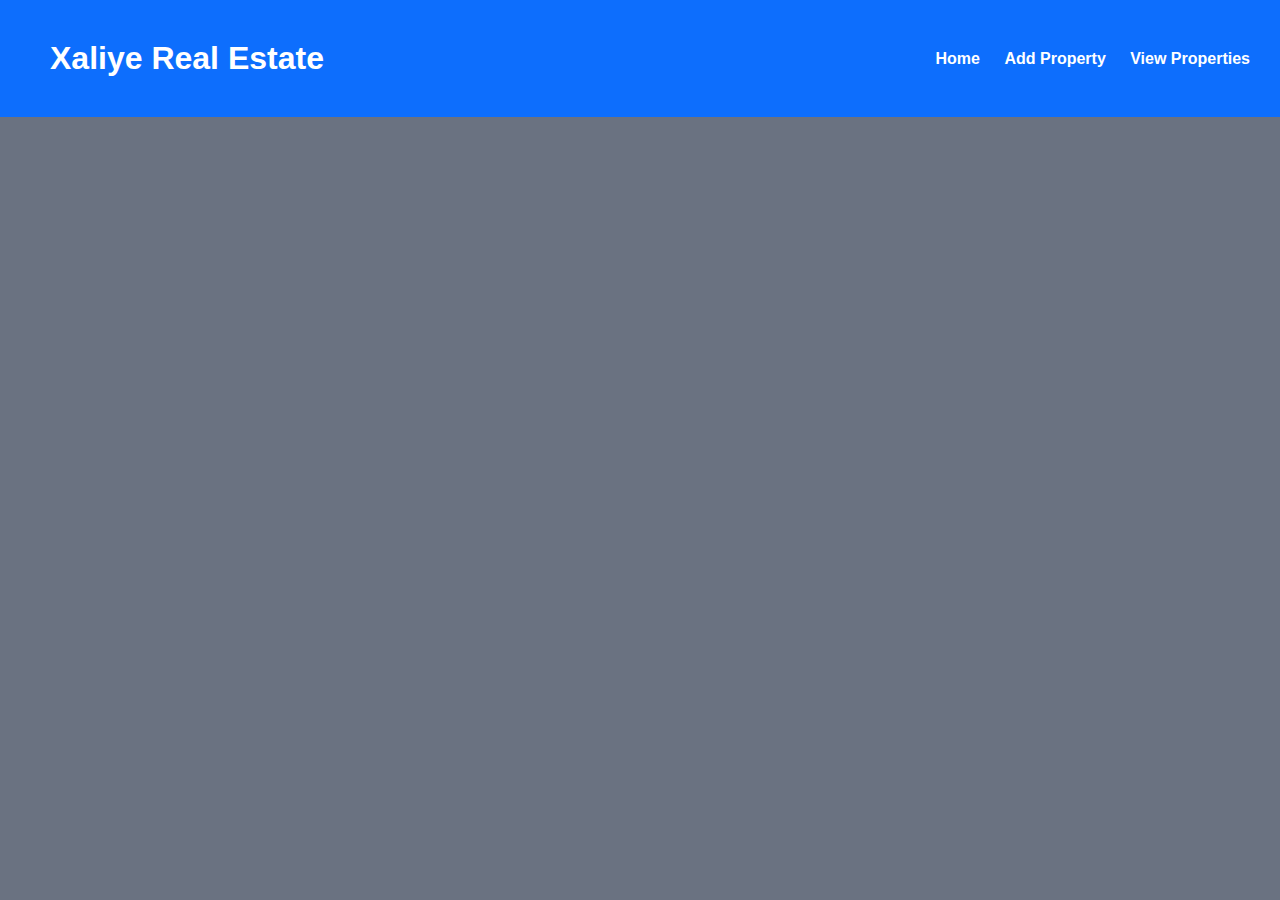
<file: index.html>
<!DOCTYPE html>
<html lang="en">
<head>
  <meta charset="UTF-8" />
  <meta name="viewport" content="width=device-width, initial-scale=1.0"/>
  <title>Xaliye Real Estate</title>
  <style>
    body {
      font-family: 'Segoe UI', sans-serif;
      margin: 0;
      padding: 0;
      background-color: #6a7281;
    }
    header {
      background-color: #0d6efd;
      color: white;
      padding: 20px 30px;
      display: flex;
      justify-content: space-between;
      align-items: center;
    }
    nav a {
      color: white;
      margin-left: 20px;
      text-decoration: none;
      font-weight: bold;
    }
    h1, h2 {
      margin: 20px;
    }
    #form-section {
      max-width: 700px;
      margin: auto;
      background: white;
      padding: 25px;
      border-radius: 8px;
      box-shadow: 0 0 10px rgba(0,0,0,0.05);
    }
    input, textarea, button {
      width: 100%;
      padding: 12px;
      margin: 10px 0;
      box-sizing: border-box;
      font-size: 16px;
      border: 1px solid #ccc;
      border-radius: 5px;
    }
    button {
      background-color: #0d6efd;
      color: white;
      border: none;
      cursor: pointer;
    }
    button:hover {
      background-color: #0b5ed7;
    }
    .property-card {
      background: white;
      border: 1px solid #ddd;
      margin: 20px;
      padding: 15px;
      border-radius: 8px;
      box-shadow: 0 0 5px rgba(0,0,0,0.03);
    }
    .property-card img {
      width: 100%;
      max-height: 300px;
      object-fit: cover;
      border-radius: 5px;
    }
    .whatsapp, .edit-btn, .delete-btn {
      display: inline-block;
      margin-top: 10px;
      padding: 10px 15px;
      border-radius: 5px;
      text-decoration: none;
      margin-right: 10px;
    }
    .whatsapp {
      background-color: #25D366;
      color: white;
    }
    .edit-btn {
      background-color: #ffc107;
      color: black;
    }
    .delete-btn {
      background-color: #dc3545;
      color: white;
    }
  </style>
</head>
<body>
  <header>
    <h1>Xaliye Real Estate</h1>
    <nav>
      <a href="#" onclick="showForm()">Home</a>
      <a href="#" onclick="showForm()">Add Property</a>
      <a href="#" onclick="showProperties()">View Properties</a>
    </nav>
  </header>

  <section id="form-section" style="display: none;">
    <h2 id="form-title">Add Your Property</h2>
    <form id="property-form">
      <input type="text" placeholder="Property Title" name="title" required />
      <input type="text" placeholder="Location" name="location" required />
      <input type="number" placeholder="Price $" name="price" required />
      <input type="text" placeholder="WhatsApp Number" name="whatsapp" required />
      <textarea placeholder="Description" name="description" required></textarea>
      <input type="file" accept="image/*" name="image" />
      <input type="hidden" name="editIndex" />
      <button type="submit">Save Property</button>
    </form>
  </section>

  <main id="property-list"></main>

  <script>
    function showForm(index = null) {
      document.getElementById('form-section').style.display = 'block';
      document.getElementById('property-list').style.display = 'none';
      if (index === null) {
        document.getElementById('property-form').reset();
        document.getElementById('form-title').innerText = "Add Your Property";
      }
    }

    function showProperties() {
      document.getElementById('form-section').style.display = 'none';
      document.getElementById('property-list').style.display = 'block';
      loadProperties();
    }

    document.getElementById('property-form').addEventListener('submit', function (e) {
      e.preventDefault();
      const form = new FormData(e.target);
      const editIndex = form.get('editIndex');
      const properties = JSON.parse(localStorage.getItem('properties')) || [];

      function saveData(imageSrc) {
        const property = {
          title: form.get('title'),
          location: form.get('location'),
          price: form.get('price'),
          whatsapp: form.get('whatsapp'),
          description: form.get('description'),
          image: imageSrc
        };

        if (editIndex) {
          properties[editIndex] = property;
        } else {
          properties.push(property);
        }

        localStorage.setItem('properties', JSON.stringify(properties));
        alert("Property saved successfully!");
        e.target.reset();
        showProperties();
      }

      const file = form.get('image');
      if (file && file.size > 0) {
        const reader = new FileReader();
        reader.onload = () => saveData(reader.result);
        reader.readAsDataURL(file);
      } else {
        const oldImage = editIndex ? properties[editIndex].image : "";
        saveData(oldImage);
      }
    });

    function loadProperties() {
      const list = document.getElementById('property-list');
      list.innerHTML = '';
      const properties = JSON.parse(localStorage.getItem('properties')) || [];

      properties.forEach((prop, index) => {
        const div = document.createElement('div');
        div.className = 'property-card';
        div.innerHTML = `
          <img src="${prop.image}" alt="House" />
          <h3>${prop.title}</h3>
          <p><strong>Location:</strong> ${prop.location}</p>
          <p><strong>Price:</strong> $${prop.price}</p>
          <p>${prop.description}</p>
          <a class="whatsapp" href="https://wa.me/${prop.whatsapp}" target="_blank">Contact via WhatsApp</a>
          <button class="edit-btn" onclick="editProperty(${index})">Edit</button>
          <button class="delete-btn" onclick="deleteProperty(${index})">Delete</button>
        `;
        list.appendChild(div);
      });
    }

    function deleteProperty(index) {
      if (confirm("Are you sure you want to delete this property?")) {
        const properties = JSON.parse(localStorage.getItem('properties')) || [];
        properties.splice(index, 1);
        localStorage.setItem('properties', JSON.stringify(properties));
        loadProperties();
      }
    }

    function editProperty(index) {
      const properties = JSON.parse(localStorage.getItem('properties')) || [];
      const prop = properties[index];
      showForm(index);
      const form = document.getElementById('property-form');
      form.title.value = prop.title;
      form.location.value = prop.location;
      form.price.value = prop.price;
      form.whatsapp.value = prop.whatsapp;
      form.description.value = prop.description;
      form.editIndex.value = index;
      document.getElementById('form-title').innerText = "Edit Property";
    }

    // Load initially
    showProperties();
  </script>
</body>
</html>
</file>
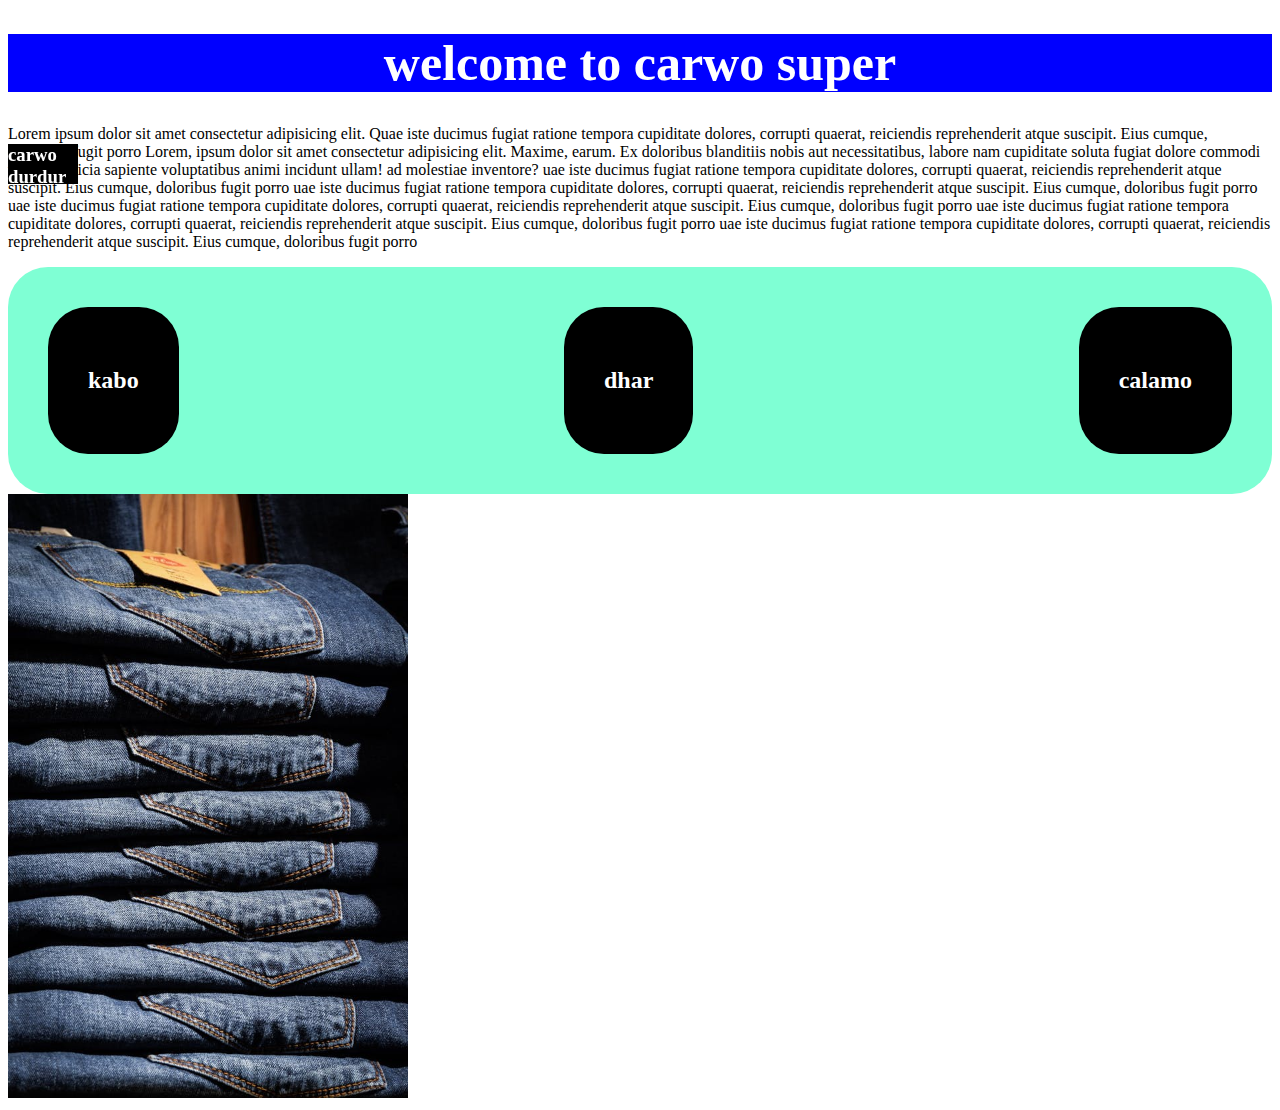
<file: hoodo.html>
<!DOCTYPE html>
<html lang="en">
<head>
    <meta charset="UTF-8">
    <meta name="viewport" content="width=device-width, initial-scale=1.0">
    <title>div</title>
    <style>
    h1 {
        background-color: blue;
        font-size: 50px;
        text-align: center;
        color: white;
    }
.container {
    background-color: aquamarine;
    display: flex;
    justify-content: center;
align-items: center;
justify-content: center;
justify-content: space-between;
}
div {
    background-color: black;
    color: white;
    padding: 40px;
    border-radius: 40px;
}
h3 {
background-color: rgb(0, 0, 0);
color: white;
position: fixed;
width: 70px;
height: 40px;
}

    </style>
</head>
<body>
    <h1>welcome to carwo super</h1>
    <h3>
        carwo durdur
    </h3>
  
    <p>Lorem ipsum dolor sit amet consectetur adipisicing elit.
         Quae iste ducimus fugiat ratione tempora cupiditate
          dolores, corrupti quaerat, reiciendis reprehenderit
           atque suscipit. Eius cumque, doloribus fugit porro 
           Lorem, ipsum dolor sit amet consectetur adipisicing elit. Maxime, earum. Ex doloribus blanditiis nobis aut necessitatibus, labore nam cupiditate soluta fugiat dolore commodi veniam officia sapiente voluptatibus animi incidunt ullam!
           ad molestiae inventore?
           uae iste ducimus fugiat ratione tempora cupiditate
           dolores, corrupti quaerat, reiciendis reprehenderit
            atque suscipit. Eius cumque, doloribus fugit porro
            uae iste ducimus fugiat ratione tempora cupiditate
            dolores, corrupti quaerat, reiciendis reprehenderit
             atque suscipit. Eius cumque, doloribus fugit porro
             uae iste ducimus fugiat ratione tempora cupiditate
             dolores, corrupti quaerat, reiciendis reprehenderit
              atque suscipit. Eius cumque, doloribus fugit porro
              uae iste ducimus fugiat ratione tempora cupiditate
              dolores, corrupti quaerat, reiciendis reprehenderit
               atque suscipit. Eius cumque, doloribus fugit porro
               uae iste ducimus fugiat ratione tempora cupiditate
               dolores, corrupti quaerat, reiciendis reprehenderit
                atque suscipit. Eius cumque, doloribus fugit porro</p>
    <div class="container">
<div>
    <h2>kabo</h2>
</div>
<div>
    <h2>dhar</h2>
</div>
<div>
    <h2>calamo</h2>
</div>
    </div>

    <img src="./jeans-pants-blue-shop-52518.jpeg" width="400">
   

</body>
</html>
</file>
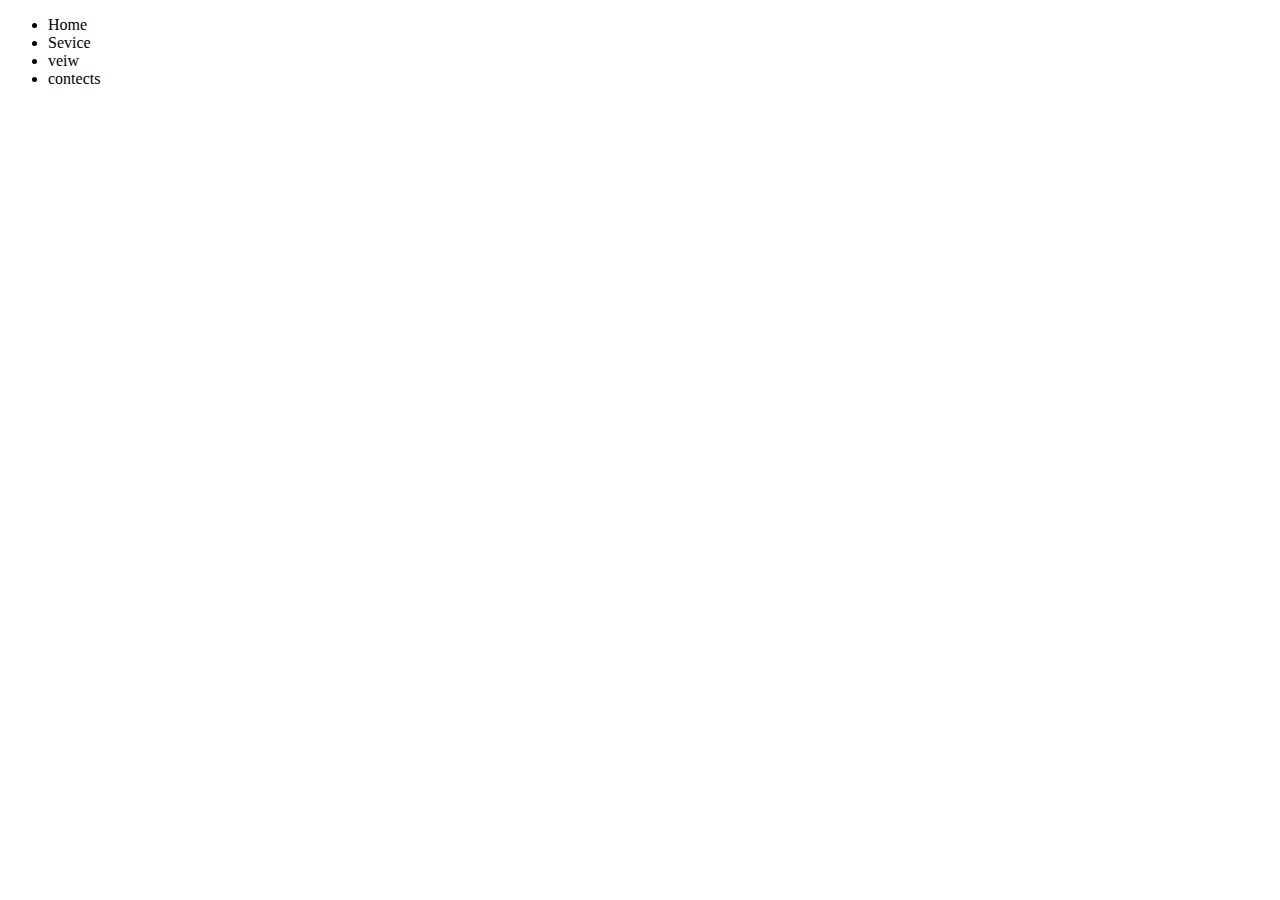
<file: link.html>
<!DOCTYPE html>
<html lang="en">
<head>
    <meta charset="UTF-8">
    <meta name="viewport" content="width=device-width, initial-scale=1.0">
    <title>xaliye.com</title>
</head>
<body>
    <div>
    <ul>
        <li>  Home</li>
        <li>Sevice</li>
        <li>veiw</li>
        <li>contects</li>
    
    </ul>
    
        </div>
</body>
</html>
</file>
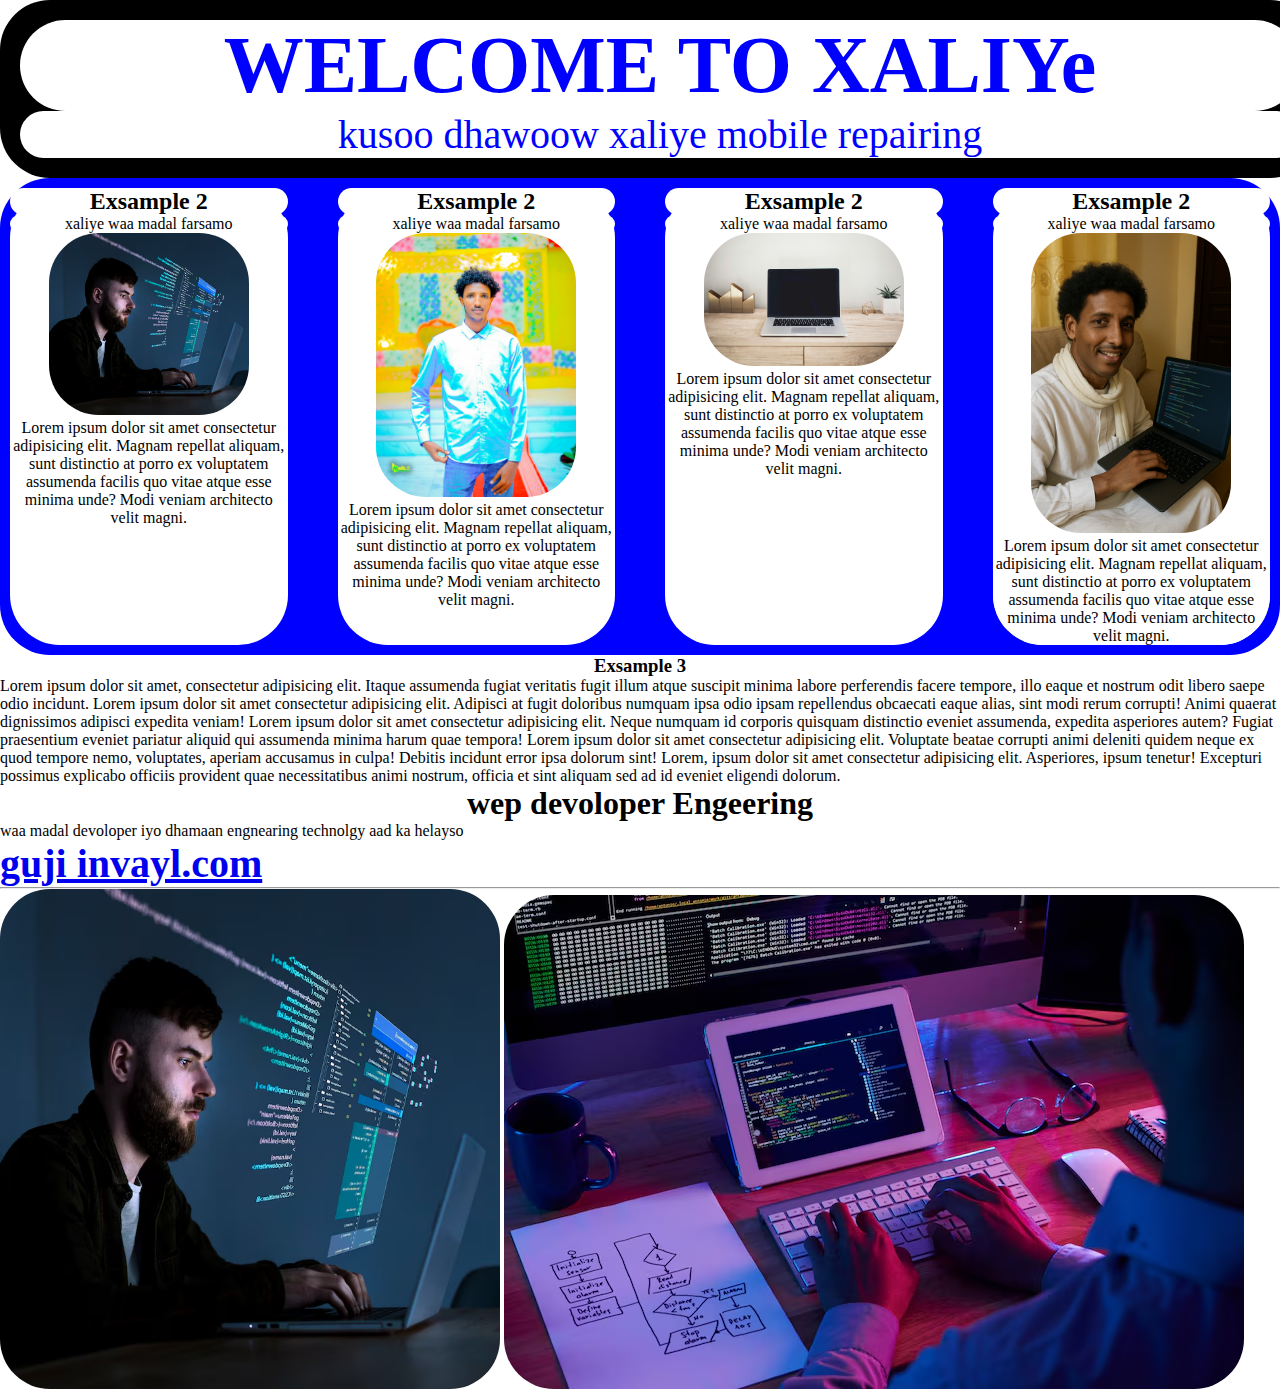
<file: maxamed.html>
<!DOCTYPE html>
<html lang="en">
<head>
    <meta charset="UTF-8">
    <meta name="viewport" content="width=device-width, initial-scale=1.0">
    <title>maxamed</title>
    <link rel="stylesheet" href="maxamed.css">
</head>
<body>
    <div class="top-header">
<h1>WELCOME TO XALIYe</h1>
<p>kusoo dhawoow xaliye mobile repairing</p>
</div>
<section>
    <div class="maxamed-menu">
<h2>Exsample 2</h2>
<p>xaliye waa madal farsamo</p>
<img src="./image22.avif" width="200"/>
<p>Lorem ipsum dolor sit amet consectetur adipisicing elit.
     Magnam repellat aliquam, sunt distinctio at porro 
     ex voluptatem assumenda facilis quo vitae atque esse
      minima unde? Modi veniam architecto velit magni.</p>
    </div>
    <div class="maxamed-menu">
        <h2>Exsample 2</h2>
        <p>xaliye waa madal farsamo</p>
        <img src="./IMG-20250224-WA0110 (1).jpg" width="200"/>
        <p>Lorem ipsum dolor sit amet consectetur adipisicing elit.
             Magnam repellat aliquam, sunt distinctio at porro 
             ex voluptatem assumenda facilis quo vitae atque esse
              minima unde? Modi veniam architecto velit magni.</p>
            </div>
            <div class="maxamed-menu">
                <h2>Exsample 2</h2>
                <p>xaliye waa madal farsamo</p>
                <img src="./image3.jpg" width="200"/>
                <p>Lorem ipsum dolor sit amet consectetur adipisicing elit.
                     Magnam repellat aliquam, sunt distinctio at porro 
                     ex voluptatem assumenda facilis quo vitae atque esse
                      minima unde? Modi veniam architecto velit magni.</p>
                    </div>
                    <div class="maxamed-menu">
                        <h2>Exsample 2</h2>
                        <p>xaliye waa madal farsamo</p>
     <img src="./maxamed 1.png" width="200px"/>
   <p>Lorem ipsum dolor sit amet consectetur adipisicing elit.
  Magnam repellat aliquam, sunt distinctio at porro 
         ex voluptatem assumenda facilis quo vitae atque esse
         minima unde? Modi veniam architecto velit magni.</p>
                       </div>
                     
                       </dive>
</section>  
<dive class="maxamed-menu">
    <p>
        <h3>Exsample 3</h3>
    Lorem ipsum dolor sit amet, consectetur adipisicing elit. Itaque assumenda fugiat veritatis fugit illum atque suscipit minima labore perferendis facere tempore, illo eaque et nostrum odit libero saepe odio incidunt.
    Lorem ipsum dolor sit amet consectetur adipisicing elit. Adipisci at fugit doloribus numquam ipsa odio ipsam repellendus obcaecati eaque alias, sint modi rerum corrupti! Animi quaerat dignissimos adipisci expedita veniam!
    Lorem ipsum dolor sit amet consectetur adipisicing elit. Neque numquam id corporis quisquam distinctio eveniet assumenda, expedita asperiores autem? Fugiat praesentium eveniet pariatur aliquid qui assumenda minima harum quae tempora!
    Lorem ipsum dolor sit amet consectetur adipisicing elit. Voluptate beatae corrupti animi deleniti quidem neque ex quod tempore nemo, voluptates, aperiam accusamus in culpa! Debitis incidunt error ipsa dolorum sint!
    Lorem, ipsum dolor sit amet consectetur adipisicing elit. Asperiores, ipsum tenetur! Excepturi possimus explicabo officiis provident quae necessitatibus animi nostrum, officia et sint aliquam sed ad id eveniet eligendi dolorum.

</p> 

<h1>wep devoloper Engeering </h1>
waa madal devoloper iyo dhamaan engnearing technolgy aad ka helayso<br>
<b><a href="https://www.invayl.com/">guji invayl.com</a></b><hr>
<img src="/image22.avif" width="500px" height="500px">
<img src="./image33.avif">

</body>
</html>
</file>
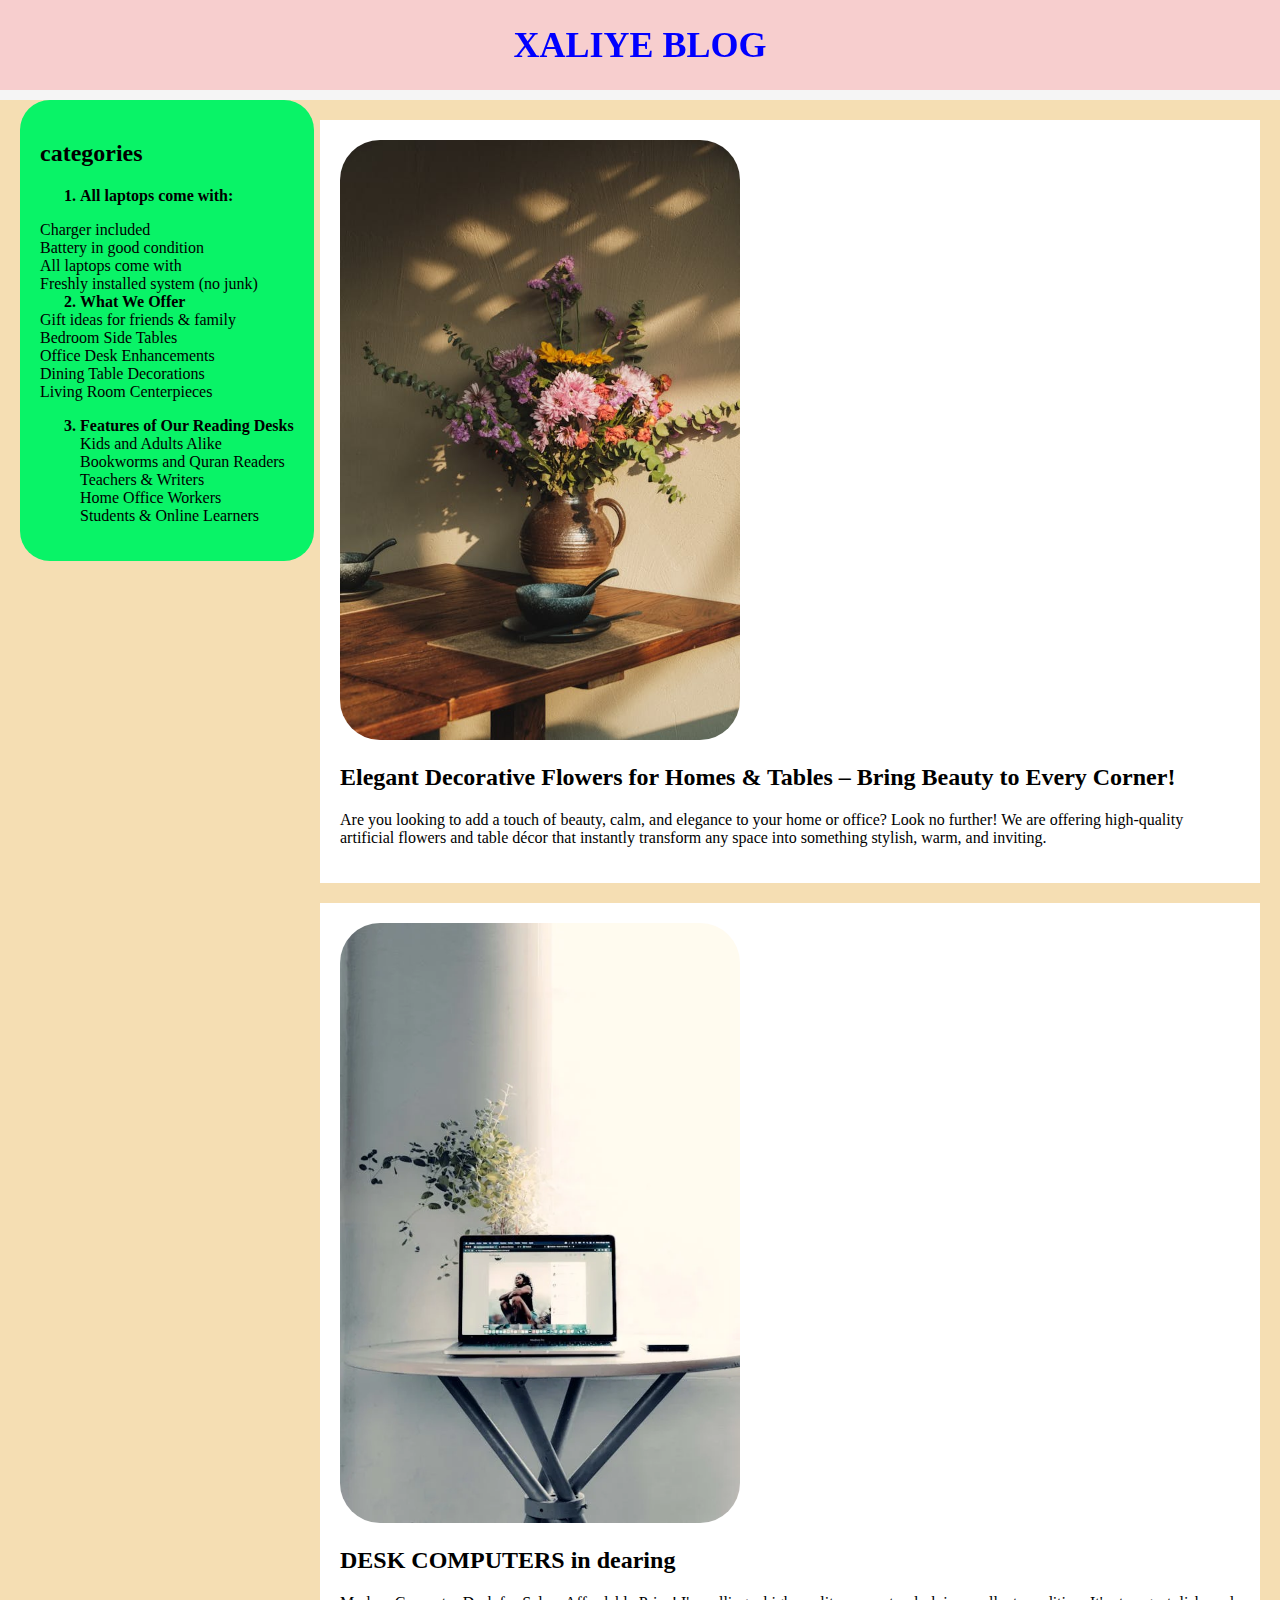
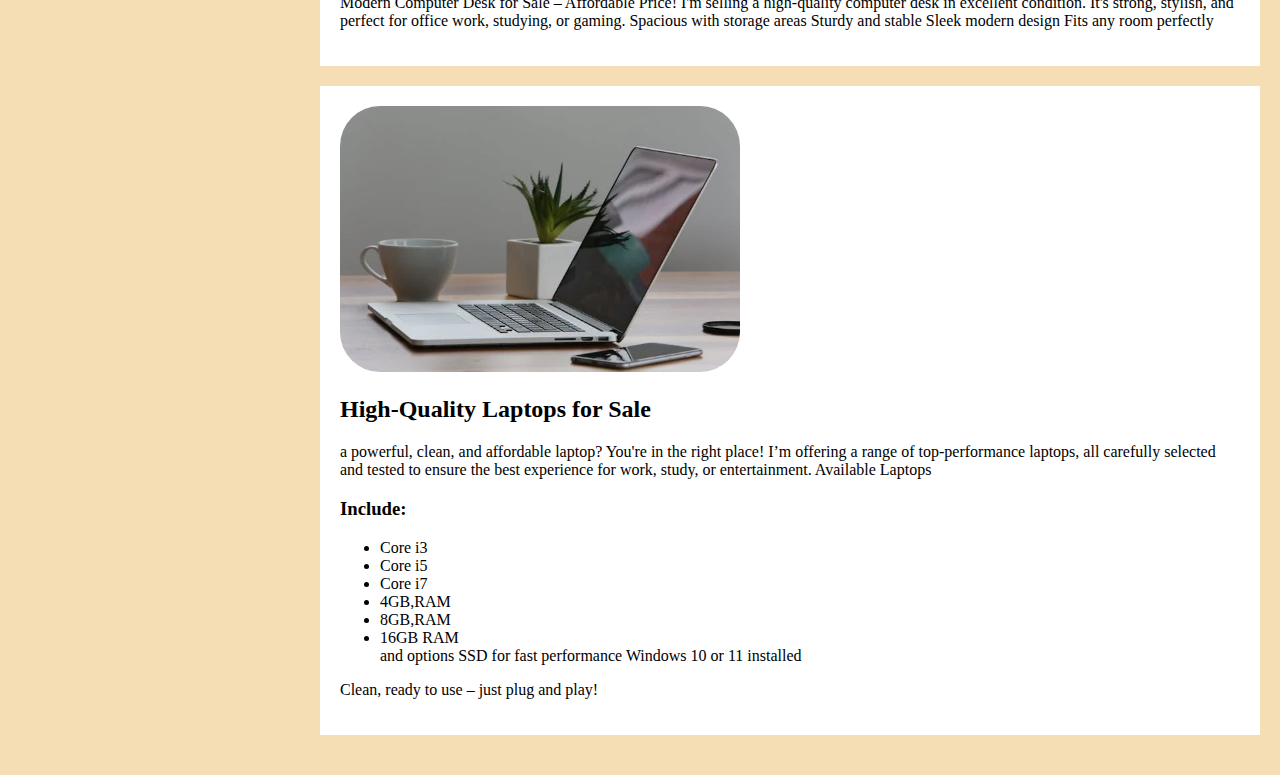
<file: my blog.html>
<!DOCTYPE html>
<html lang="en">
<head>
    <meta charset="UTF-8">
    <meta name="viewport" content="width=device-width, initial-scale=1.0">
    <title>xaliye blog</title>
    <style>
        body {
            padding: 0;
            margin: 0;
            background-color: whitesmoke;
        }
        header {
            position: fixed;
            top: 0;
            left:0 ;
            background-color: #f333;
            width: 100%;
            text-align: center;
            color: blue;
            font-size: 18px;
            box-shadow: 6px 3px 5px rgb(red, green, blue);
z-index: 999;
        }
        .container {
            display: flex;
        margin-top:100px;
        padding: 20px;
        background-color: wheat;
        }
        aside {
            position: fixed;
        left: 20px;
        top: 100px;
        background-color: #09f367;
        padding: 20px;
          box-shadow: 6px 3px 5px rgb(red, green, blue);
          border-radius: 30px;
        }
        aside ul {
            list-style: none;
            padding-left: 0px;
           
        }
        main {
            margin-left: 300px;
            flex: 1;
        }
        article {
            background-color: #fff;
            padding: 20px;
            margin-bottom: 20px;
            position: relative;
        }
article img {
    width: 400px;
    border-radius: 40px;
}
    </style>
</head>
<body>
    <header class="header">
    <h1>
        XALIYE BLOG
    </h1>
</header>
<div class="container">
    <!--waa qaybta midigta sidebar-->
    <aside>
        <h2>categories</h2>
        <ol>
           <b> <li> All laptops come with:</li></b>
            </ol>
<ul>
    <li>Charger included</li>
    <li>Battery in good condition</li>
    <li> All laptops come with</li>
    <li>Freshly installed system (no junk)</li>
<ol start="2">
   <b><li>What We Offer</li></b> 
</ol> 
    <li>Gift ideas for friends & family</li>
    <li>Bedroom Side Tables</li>
    <li>Office Desk Enhancements</li>
    <li>Dining Table Decorations</li>
     Living Room Centerpieces
</ul>
<ol start="3">
  <b>  <li> Features of Our Reading Desks</li></b>
<ul>
    <li>Kids and Adults Alike</li>
    <li> Bookworms and Quran Readers</li>
    <li>Teachers & Writers</li>
    <li>Home Office Workers</li>
    <li> Students & Online Learners</li>
</ul>
</ol>
    </aside>
    <main class="main">
        <article>
<img src="./image 2.jpeg"/>
<h2> Elegant Decorative Flowers for Homes & Tables – Bring Beauty to Every Corner!</h2>
<p>Are you looking to add a touch of beauty,
     calm, and elegance to your home or office?
      Look no further! We are offering high-quality 
      artificial flowers and table décor that instantly 
      transform any space into something stylish, warm, 
      and inviting.</p>
        </article>
        <article>
            <img src="./image 2.webp" />
        <h2>DESK COMPUTERS in dearing</h2>
<p>Modern Computer Desk for Sale – Affordable Price!
I'm selling a high-quality computer desk in excellent condition. It's strong, stylish, and perfect for office work, studying, or gaming.
 Spacious with storage areas
  Sturdy and stable
 Sleek modern design
Fits any room perfectly</p>
        </article>
         <article>
            <img src="./pexels-photo.webp"/>
        <h2> High-Quality Laptops for Sale </h2>
<p>a powerful, clean, and affordable laptop? You're in the right place! I’m offering a range of top-performance laptops, all carefully selected and tested to ensure the best experience for work, study, or entertainment.

 Available Laptops <h3>Include:</h3>
 <ul>
    <li>Core i3 </li>
    <li>Core i5</li>
    <li>Core i7</li>
    <li>4GB,RAM</li>
    <li>8GB,RAM</li>
    <li>16GB RAM</li>
and  options
 SSD for fast performance
Windows 10 or 11 installed
</ul>
 Clean, ready to use – just plug and play!</p>
        </article>
    </main>
</div>
</body>
</html>
</file>
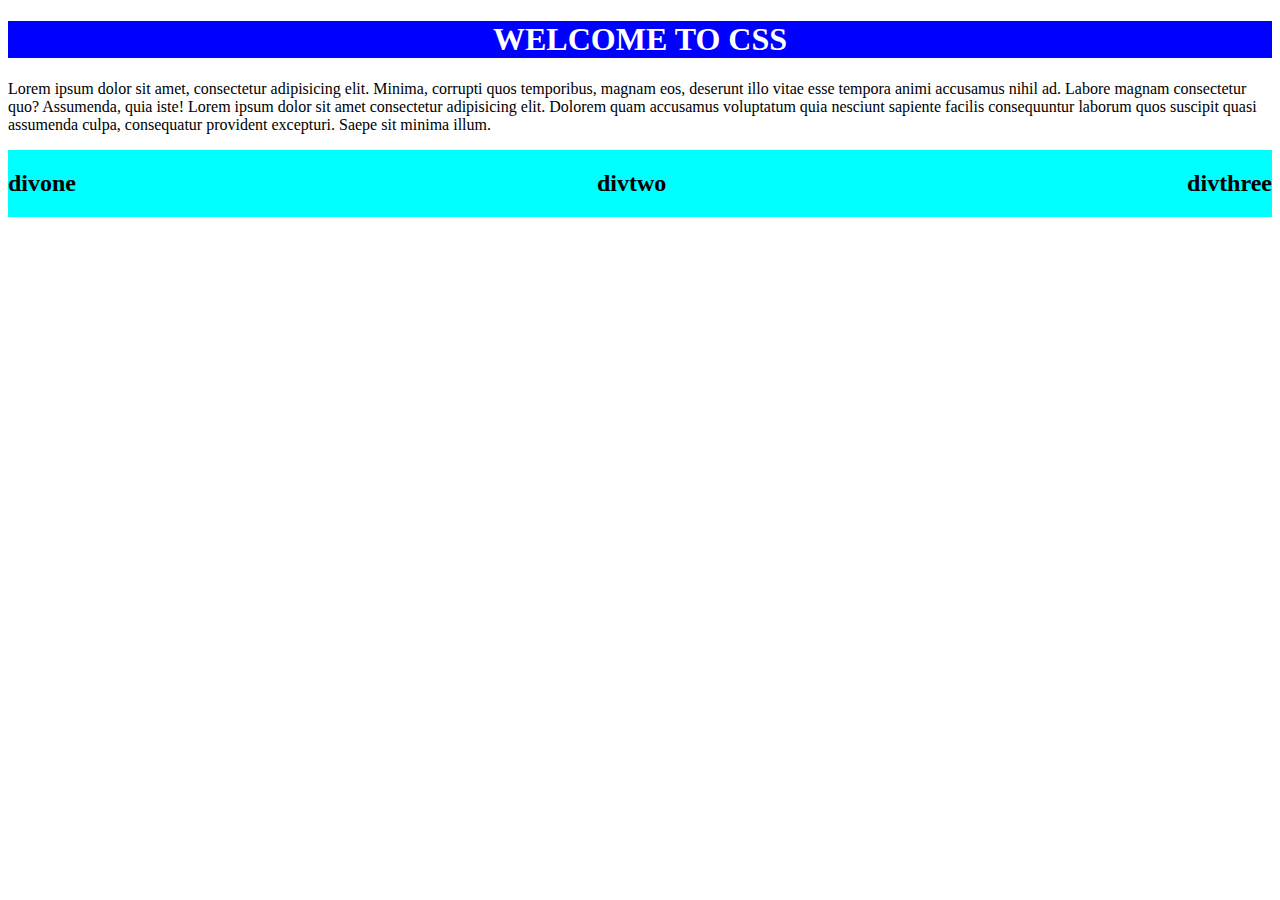
<file: nimco.html>
<!DOCTYPE html>
<html lang="en">
<head>
    <meta charset="UTF-8">
    <meta name="viewport" content="width=device-width, initial-scale=1.0">
    <title>css</title>
    <link rel="stylesheet" href="nimco.css">
</head>
<body>
    <h1>WELCOME TO CSS</h1>
    <p>Lorem ipsum dolor sit amet, consectetur adipisicing elit. Minima, corrupti quos temporibus, magnam eos, deserunt illo vitae esse tempora animi accusamus nihil ad. Labore magnam consectetur quo? Assumenda, quia iste!
        Lorem ipsum dolor sit amet consectetur adipisicing elit. Dolorem quam accusamus voluptatum quia nesciunt sapiente facilis consequuntur laborum quos suscipit quasi assumenda culpa, consequatur provident excepturi. Saepe sit minima illum.
        <div class="container-flex">
       <div>
        <h2>divone</h2>
       </div>
       <div>
        <h2>divtwo</h2>
       </div>
       <div>
        <h2>divthree</h2>
       </div>
    </div>
    </p>
</body>
</html>
</file>
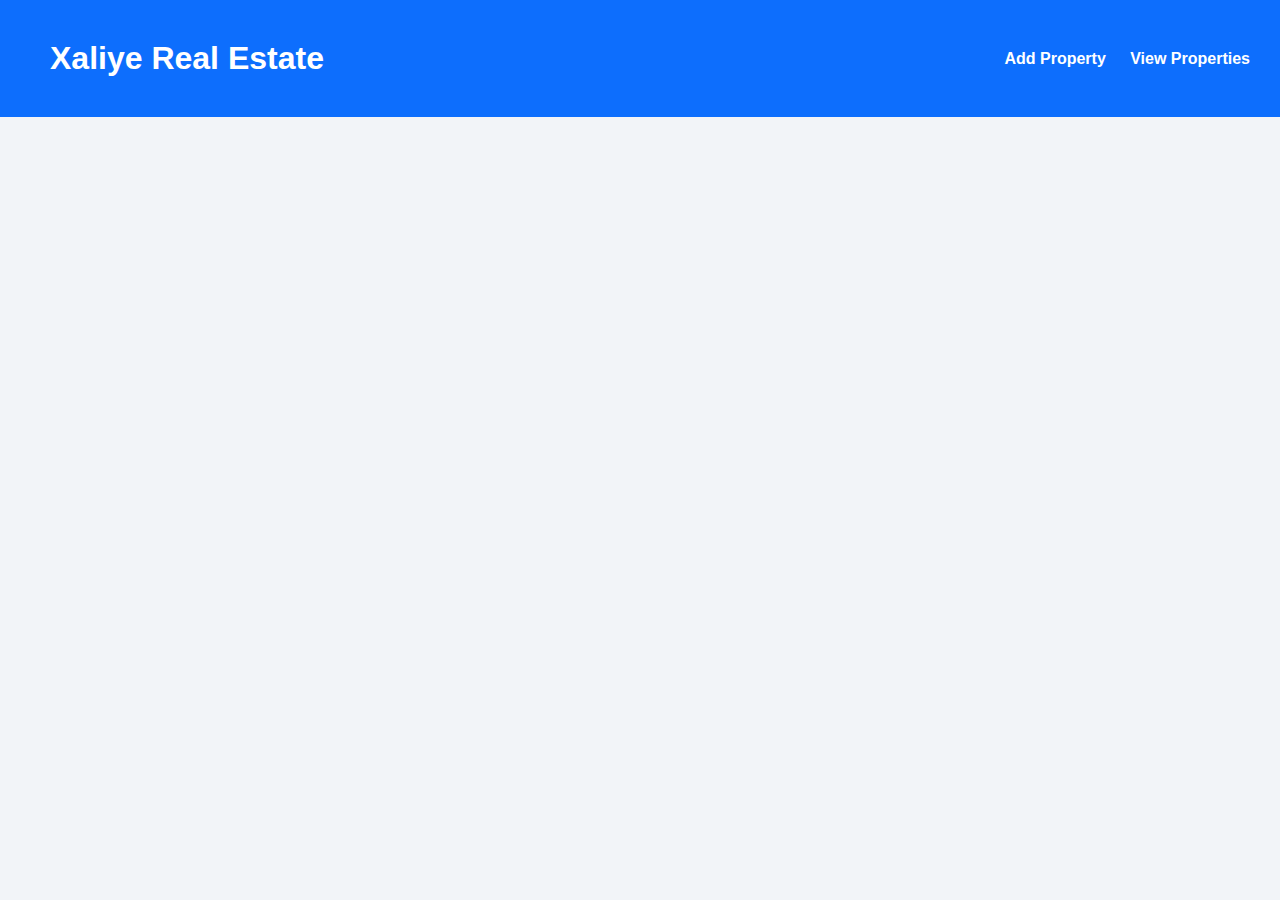
<file: real_state.html>
<!DOCTYPE html>
<html lang="en">
<head>
  <meta charset="UTF-8" />
  <meta name="viewport" content="width=device-width, initial-scale=1.0"/>
  <title>Xaliye Real Estate</title>
  <style>
    body {
      font-family: 'Segoe UI', sans-serif;
      margin: 0;
      padding: 0;
      background-color: #f2f4f8;
    }
    header {
      background-color: #0d6efd;
      color: white;
      padding: 20px 30px;
      display: flex;
      justify-content: space-between;
      align-items: center;
    }
    nav a {
      color: white;
      margin-left: 20px;
      text-decoration: none;
      font-weight: bold;
    }
    h1, h2 {
      margin: 20px;
    }
    #form-section {
      max-width: 700px;
      margin: auto;
      background: white;
      padding: 25px;
      border-radius: 8px;
      box-shadow: 0 0 10px rgba(0,0,0,0.05);
    }
    input, textarea, button {
      width: 100%;
      padding: 12px;
      margin: 10px 0;
      box-sizing: border-box;
      font-size: 16px;
      border: 1px solid #ccc;
      border-radius: 5px;
    }
    button {
      background-color: #0d6efd;
      color: white;
      border: none;
      cursor: pointer;
    }
    button:hover {
      background-color: #0b5ed7;
    }
    .property-card {
      background: white;
      border: 1px solid #ddd;
      margin: 20px;
      padding: 15px;
      border-radius: 8px;
      box-shadow: 0 0 5px rgba(0,0,0,0.03);
    }
    .property-card img {
      width: 100%;
      max-height: 300px;
      object-fit: cover;
      border-radius: 5px;
    }
    .whatsapp, .edit-btn, .delete-btn {
      display: inline-block;
      margin-top: 10px;
      padding: 10px 15px;
      border-radius: 5px;
      text-decoration: none;
      margin-right: 10px;
    }
    .whatsapp {
      background-color: #25D366;
      color: white;
    }
    .edit-btn {
      background-color: #ffc107;
      color: black;
    }
    .delete-btn {
      background-color: #dc3545;
      color: white;
    }
  </style>
</head>
<body>
  <header>
    <h1>Xaliye Real Estate</h1>
    <nav>
      <a href="#" onclick="showForm()">Add Property</a>
      <a href="#" onclick="showProperties()">View Properties</a>
    </nav>
  </header>

  <section id="form-section" style="display: none;">
    <h2 id="form-title">Add Your Property</h2>
    <form id="property-form">
      <input type="text" placeholder="Property Title" name="title" required />
      <input type="text" placeholder="Location" name="location" required />
      <input type="number" placeholder="Price $" name="price" required />
      <input type="text" placeholder="WhatsApp Number" name="whatsapp" required />
      <textarea placeholder="Description" name="description" required></textarea>
      <input type="file" accept="image/*" name="image" />
      <input type="hidden" name="editIndex" />
      <button type="submit">Save Property</button>
    </form>
  </section>

  <main id="property-list"></main>

  <script>
    function showForm(index = null) {
      document.getElementById('form-section').style.display = 'block';
      document.getElementById('property-list').style.display = 'none';
      if (index === null) {
        document.getElementById('property-form').reset();
        document.getElementById('form-title').innerText = "Add Your Property";
      }
    }

    function showProperties() {
      document.getElementById('form-section').style.display = 'none';
      document.getElementById('property-list').style.display = 'block';
      loadProperties();
    }

    document.getElementById('property-form').addEventListener('submit', function (e) {
      e.preventDefault();
      const form = new FormData(e.target);
      const editIndex = form.get('editIndex');
      const properties = JSON.parse(localStorage.getItem('properties')) || [];

      function saveData(imageSrc) {
        const property = {
          title: form.get('title'),
          location: form.get('location'),
          price: form.get('price'),
          whatsapp: form.get('whatsapp'),
          description: form.get('description'),
          image: imageSrc
        };

        if (editIndex) {
          properties[editIndex] = property;
        } else {
          properties.push(property);
        }

        localStorage.setItem('properties', JSON.stringify(properties));
        alert("Property saved successfully!");
        e.target.reset();
        showProperties();
      }

      const file = form.get('image');
      if (file && file.size > 0) {
        const reader = new FileReader();
        reader.onload = () => saveData(reader.result);
        reader.readAsDataURL(file);
      } else {
        const oldImage = editIndex ? properties[editIndex].image : "";
        saveData(oldImage);
      }
    });

    function loadProperties() {
      const list = document.getElementById('property-list');
      list.innerHTML = '';
      const properties = JSON.parse(localStorage.getItem('properties')) || [];

      properties.forEach((prop, index) => {
        const div = document.createElement('div');
        div.className = 'property-card';
        div.innerHTML = `
          <img src="${prop.image}" alt="House" />
          <h3>${prop.title}</h3>
          <p><strong>Location:</strong> ${prop.location}</p>
          <p><strong>Price:</strong> $${prop.price}</p>
          <p>${prop.description}</p>
          <a class="whatsapp" href="https://wa.me/${prop.whatsapp}" target="_blank">Contact via WhatsApp</a>
          <button class="edit-btn" onclick="editProperty(${index})">Edit</button>
          <button class="delete-btn" onclick="deleteProperty(${index})">Delete</button>
        `;
        list.appendChild(div);
      });
    }

    function deleteProperty(index) {
      if (confirm("Are you sure you want to delete this property?")) {
        const properties = JSON.parse(localStorage.getItem('properties')) || [];
        properties.splice(index, 1);
        localStorage.setItem('properties', JSON.stringify(properties));
        loadProperties();
      }
    }

    function editProperty(index) {
      const properties = JSON.parse(localStorage.getItem('properties')) || [];
      const prop = properties[index];
      showForm(index);
      const form = document.getElementById('property-form');
      form.title.value = prop.title;
      form.location.value = prop.location;
      form.price.value = prop.price;
      form.whatsapp.value = prop.whatsapp;
      form.description.value = prop.description;
      form.editIndex.value = index;
      document.getElementById('form-title').innerText = "Edit Property";
    }

    // Load initially
    showProperties();
  </script>
</body>
</html>
</file>
<file: maxamed.css>
* {
   background-color: white; 
  margin: 0;
  padding: 0;
  border-radius: 50px;
}
.top-header {
    background-color: blue;
    padding: 20px;
    width: 100%;
}
.top-header  {
    background-color: black;
    color: blue;
    text-align: center;
    font-size: 40px;
}
section {
    background-color: blue;
    display: flex;
    padding: 10px;
    gap: 50px;
    border-radius: none;
}
.maxamed-menu  {
    text-align: center;
}
.p {
    text-align: center;
    font-family: 'Trebuchet MS', 'Lucida Sans Unicode', 'Lucida Grande', 'Lucida Sans', Arial, sans-serif
    ;
}
b {
    font-size: 40px;
    text-align: right;
    color: brown;
}
</file>
<file: nimco.css>
h1 {
    display: flex;
    align-items: center;
    justify-content: center;
    background-color: blue;
    color: white;
}
.container-flex {
    display: flex;
    align-items: center;
    justify-content: center;
    background-color: aqua;
    justify-content: space-between;
}
.container-flexdiv {
    background-color: black;
}
a {
  
}
</file>
